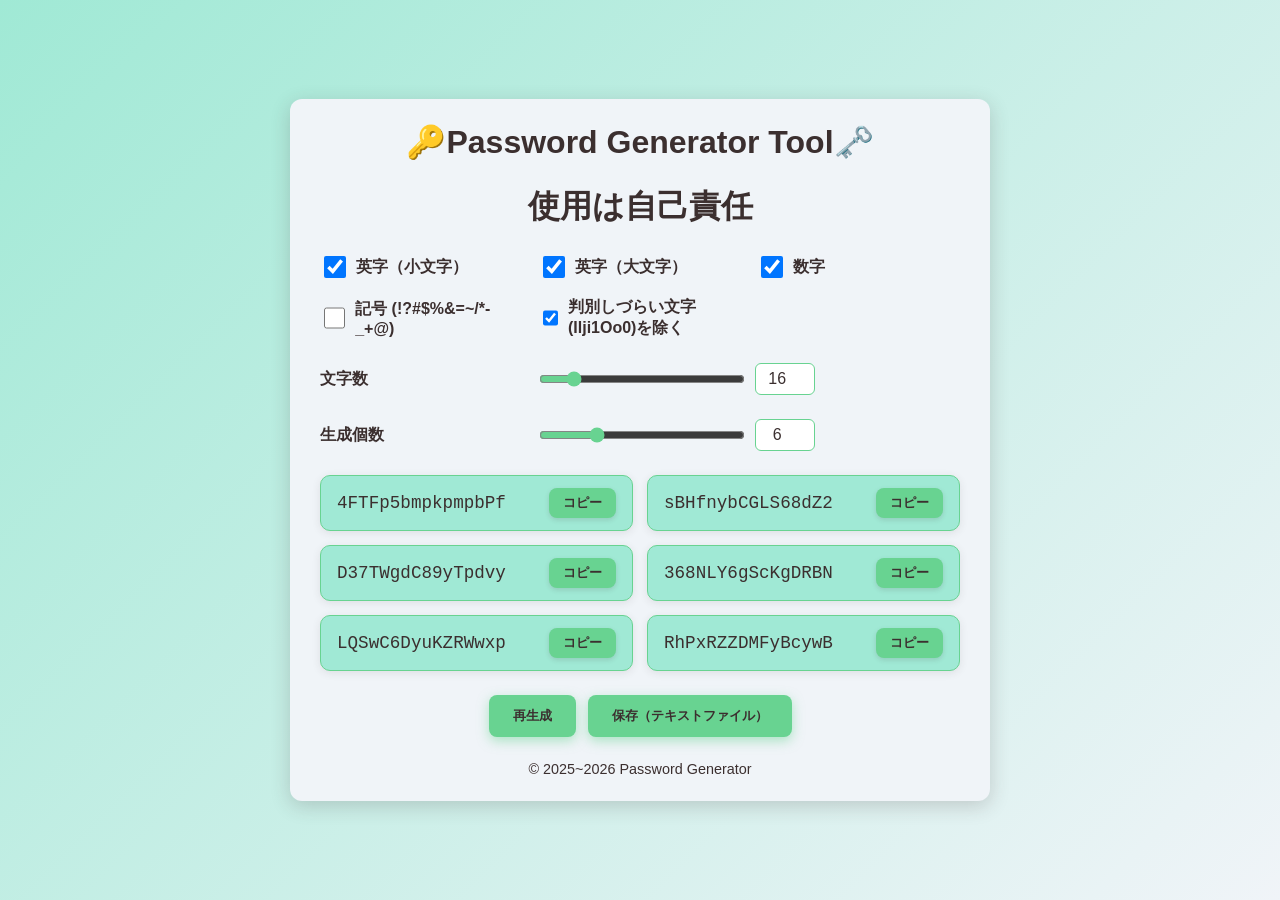
<file: index.html>
<!DOCTYPE html>
<html lang="ja">
<head>
  <meta charset="UTF-8" />
  <meta name="viewport" content="width=device-width, initial-scale=1" />
  <title>🔑Password Generator Tool🗝️</title>
  <link rel="stylesheet" href="style.css" />
  <link rel="icon" href="/icon-light.svg" type="image/svg+xml" />
</head>
<body>
  <div id="wrapper">
    <div class="container">
      <h1>🔑Password Generator Tool🗝️</h1>
      <h1>使用は自己責任</h1>
      <div class="checkbox-group">
        <label class="checkbox-label" for="chkLower">
          <input type="checkbox" id="chkLower" checked />英字（小文字）
        </label>
        <label class="checkbox-label" for="chkUpper">
          <input type="checkbox" id="chkUpper" checked />英字（大文字）
        </label>
        <label class="checkbox-label" for="chkNumber">
          <input type="checkbox" id="chkNumber" checked />数字
        </label>
        <label class="checkbox-label" for="chkSymbol">
          <input type="checkbox" id="chkSymbol" />記号 (!?#$%&=~/*-_+@)
        </label>
        <label class="checkbox-label" for="chkExcludeAmbiguous">
          <input type="checkbox" id="chkExcludeAmbiguous" checked />判別しづらい文字 (Ilji1Oo0)を除く
        </label>
      </div>

      <div class="slider-group">
        <label class="slider-label" for="lengthRange">文字数</label>
        <input type="range" id="lengthRange" min="8" max="64" value="16" />
        <input type="number" id="lengthNumber" min="8" max="64" value="16" />
      </div>

      <div class="slider-group">
        <label class="slider-label" for="countRange">生成個数</label>
        <input type="range" id="countRange" min="1" max="20" value="6" />
        <input type="number" id="countNumber" min="1" max="20" value="6" />
      </div>

      <div class="results" id="results"></div>

      <div class="buttons">
        <button id="regenBtn">再生成</button>
        <button id="saveBtn">保存（テキストファイル）</button>
      </div>

      <footer id="footer-copy"></footer>
    </div>
  </div>

  <script src="script.js"></script>
</body>
</html>
</file>
<file: style.css>
/* 基本リセットとボックス調整 */
*,
*::before,
*::after {
  box-sizing: border-box;
}

html, body {
  margin: 0;
  padding: 0;
  height: 100%;
}

/* FC2広告の影響を防ぐラッパー */
#wrapper {
  display: flex;
  justify-content: center;
  align-items: center;
  min-height: 100vh;
  padding: 20px;
  background: linear-gradient(135deg, #A0E9D5, #F0F4F8);
  font-family: "Segoe UI", Tahoma, Geneva, Verdana, sans-serif;
  color: #3B2F2F;
}

/* メインコンテンツ */
.container {
  max-width: 700px;
  width: 100%;
  background: #F0F4F8;
  border-radius: 12px;
  padding: 24px 30px;
  box-shadow: 0 5px 20px rgb(58 47 47 / 0.2);
  display: flex;
  flex-direction: column;
}

/* タイトル */
h1 {
  margin-top: 0;
  margin-bottom: 24px;
  text-align: center;
  font-weight: 700;
  color: #3B2F2F;
}

/* チェックボックスグループ */
.checkbox-group {
  display: grid;
  grid-template-columns: repeat(auto-fit, minmax(180px, 1fr));
  gap: 16px;
  margin-bottom: 24px;
}

label.checkbox-label {
  display: flex;
  align-items: center;
  font-weight: 600;
  cursor: pointer;
  user-select: none;
  color: #3B2F2F;
}

label.checkbox-label input[type="checkbox"] {
  width: 22px;
  height: 22px;
  margin-right: 10px;
  cursor: pointer;
}

/* スライダー調整 */
.slider-group {
  display: grid;
  grid-template-columns: repeat(auto-fit, minmax(140px, 1fr));
  gap: 12px;
  margin-bottom: 24px;
  align-items: center;
}

.slider-label {
  font-weight: 600;
  color: #3B2F2F;
}

input[type="range"] {
  width: 100%;
  cursor: pointer;
  accent-color: #68D391;
}

input[type="number"] {
  width: 60px;
  padding: 6px 8px;
  font-size: 1em;
  border-radius: 6px;
  border: 1px solid #68D391;
  text-align: center;
  color: #3B2F2F;
}

/* 結果表示 */
.results {
  display: grid;
  grid-template-columns: repeat(auto-fit, minmax(280px, 1fr));
  gap: 14px;
  margin-bottom: 24px;
}

.result-item {
  background: #A0E9D5;
  border: 1px solid #68D391;
  border-radius: 10px;
  padding: 12px 16px;
  display: flex;
  justify-content: space-between;
  align-items: center;
  font-family: "Courier New", Courier, monospace;
  font-size: 1.1em;
  user-select: all;
  word-break: break-word;
  color: #3B2F2F;
  box-shadow: 0 2px 8px rgb(58 47 47 / 0.1);
}

/* コピー・保存・再生成ボタン統一 */
.buttons {
  display: flex;
  justify-content: center; /* 横中央揃え */
  gap: 12px;
  flex-wrap: wrap; /* 狭い画面で折り返し対応 */
  margin-bottom: 24px;
}

#footer-copy {
  text-align: center;
  font-size: 0.9em;
}

#footer-copy .link {
  color: inherit;
}

.buttons button {
  background: #68D391;
  color: #3B2F2F;
  border: none;
  padding: 12px 24px;
  border-radius: 8px;
  font-weight: 700;
  cursor: pointer;
  box-shadow: 0 4px 12px rgb(104 211 145 / 0.5);
  transition: background-color 0.3s ease;
  flex-shrink: 0;
}

.buttons button:hover {
  background: #5A4238;
  color: #F0F4F8;
}

/* コピーボタン */
.copy-btn {
  background: #68D391;
  color: #3B2F2F;
  border: none;
  border-radius: 8px;
  padding: 6px 14px;
  font-weight: 700;
  cursor: pointer;
  transition: background-color 0.3s ease;
  flex-shrink: 0;
  box-shadow: 0 2px 5px rgb(58 47 47 / 0.15);
}

.copy-btn:hover {
  background: #5A4238;
  color: #F0F4F8;
}

/* スマホ対応 */
@media (max-width: 600px) {
  .checkbox-group,
  .slider-group,
  .results {
    grid-template-columns: 1fr;
  }

  .buttons {
    flex-direction: column;
    gap: 12px;
  }

  .buttons button {
    width: 100%;
  }
}
</file>
